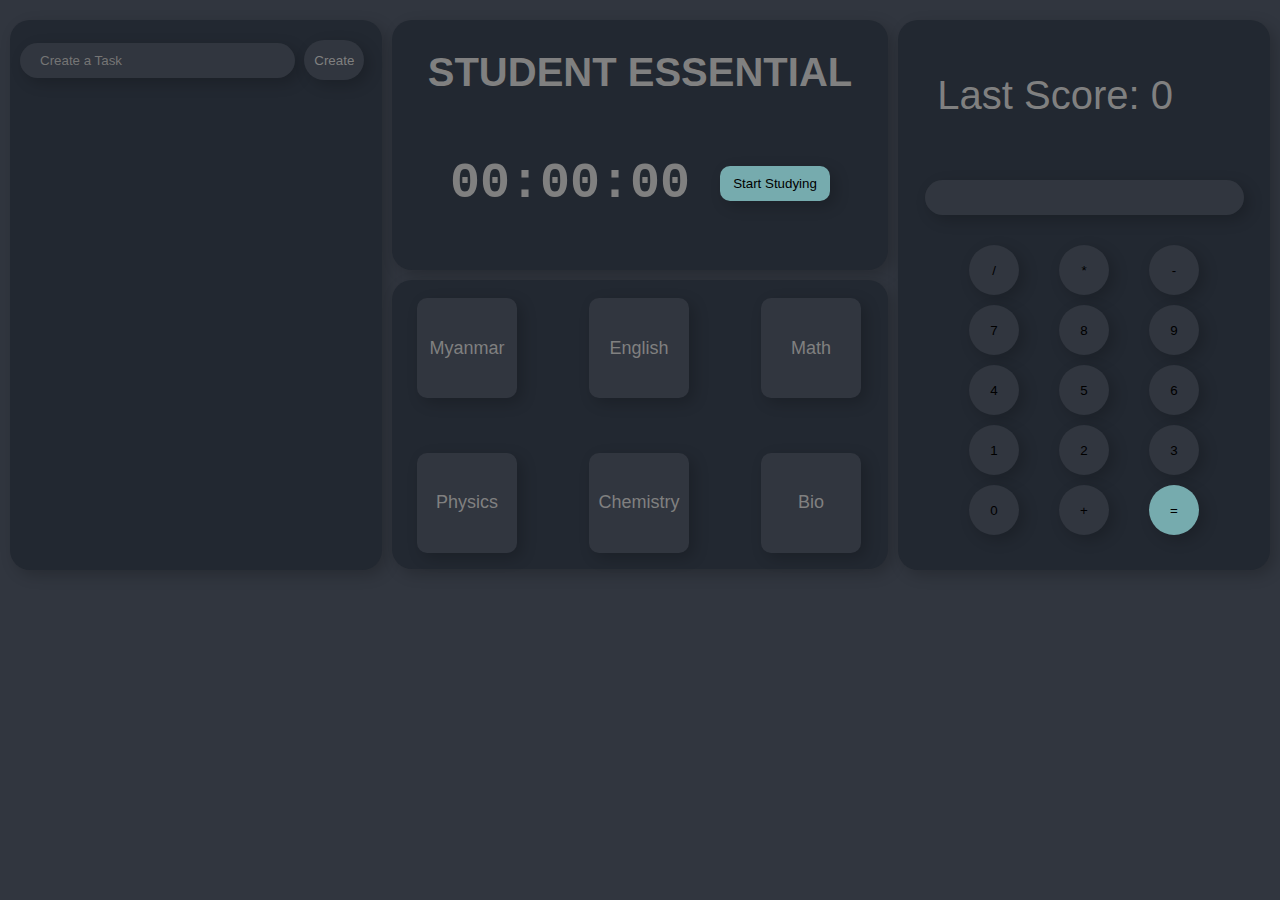
<file: index.html>
<!DOCTYPE html>
<html lang="en">
<head>
    <meta charset="UTF-8">
    <meta name="viewport" content="width=device-width, initial-scale=1.0">
    <link rel="stylesheet" href="style.css">
    <title>Fricking Todo App</title>
</head>
<body>

    <div class="todo-container">
        <div class="todo-input-container">
            <form id="todo-input-form">
                <input class="todo-input" type="text" placeholder="Create a Task" />
                <button class="todo-btn">Create</button>
            </form>
        </div>

        <div class="todo-item-container"></div>
    </div>

    <div class="middle-container">
        <div class="middle-first-container">
            <div class="title-container">
                <h1 class="title">STUDENT ESSENTIAL</h1>
            </div>
            <div class="time-container">
                <h1 class="time">00:00:00</h1> 
                <button class="time-study-btn">Start Studying</button>
            </div>
        </div>

        <div class="middle-second-container">
            <button value="myanmar" class="myanmar subject">Myanmar</button>
            <button value="english" class="english subject">English</button>
            <button value="math" class="math subject">Math</button>
            <button value="physics" class="physics subject">Physics</button>
            <button value="chemistry" class="chemistry subject">Chemistry</button>
            <button value="bio" class="bio subject">Bio</button>
        </div>
    </div>

    <div class="last-container">
        <div class="score-container">
            <p class="score">Last Score: <input type="number" readonly class="score-num" value="0"/></p>
        </div>
        <div class="cal-container">
            <input type="text" class="cal-input" />
            <div class="cal-btn-container">
                <button value="/" class="cal-btn"></button>
                <button value="*" class="cal-btn"></button>
                <button value="-" class="cal-btn"></button>
                <button value="7" class="cal-btn"></button>
                <button value="8" class="cal-btn"></button>
                <button value="9" class="cal-btn"></button>
                <button value="4" class="cal-btn"></button>
                <button value="5" class="cal-btn"></button>
                <button value="6" class="cal-btn"></button>
                <button value="1" class="cal-btn"></button>
                <button value="2" class="cal-btn"></button>
                <button value="3" class="cal-btn"></button>
                <button value="0" class="cal-btn"></button>
                <button value="+" class="cal-btn"></button>
                <button style="background-color: #76ABAE;" value="=" class="cal-answer cal-btn"></button>
            </div>
        </div>
        <!-- <button class="logout-btn">Log out</button> -->
    </div>

    <script src="app.js"></script>
    <script src="calculator.js"></script>
    <script src="stopWatch.js"></script>
</body>
</html>
</file>
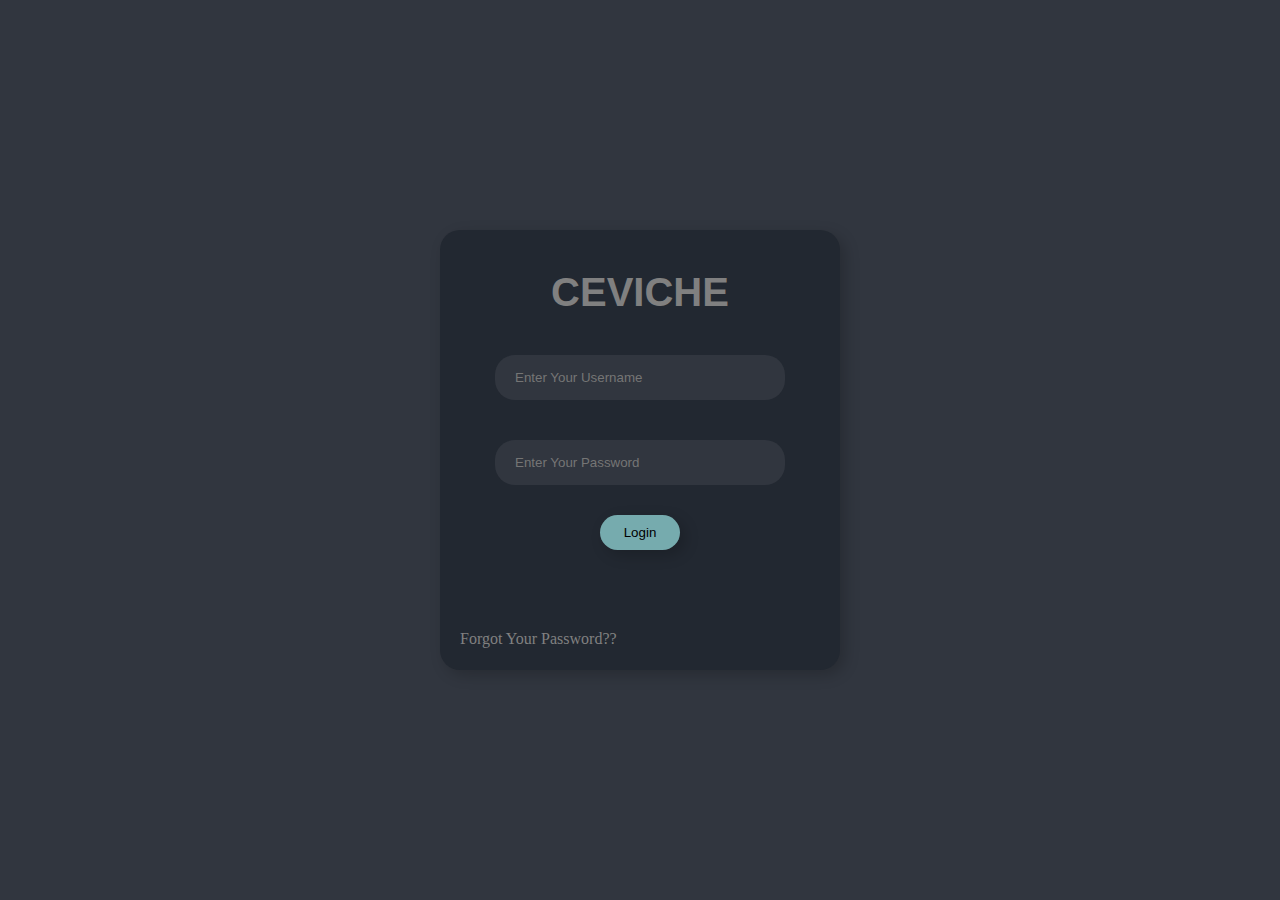
<file: login/login_index.html>
<!DOCTYPE html>
<html lang="en">
<head>
    <meta charset="UTF-8">
    <meta name="viewport" content="width=device-width, initial-scale=1.0">
    <link rel="stylesheet" href="login_style.css">
    <title>Login</title>
</head>
<body>

    <div class="login-container">
        <h1 class="login-title">CEVICHE</h1>
        <form class="login-input-form"></form>
            <div class="login-input-container">
                <input type="text" class="login-input login-input-username" placeholder="Enter Your Username" />
                <input type="password" class="login-input login-input-password" placeholder="Enter Your Password" />
                <button class="login-submit-btn">Login</button>
            </div>
        </form>
        <a class="login-forgot" href="https://r.mtdv.me/videos/coolhuhbruh">Forgot Your Password??</a>
    </div>
    
    
    <script src="login_app.js"></script>
</body>
</html>
</file>
<file: style.css>
* { 
    margin: 0;
    padding: 0;
}

body {
    background-color: #31363F;
    display: flex;
}

.todo-container {
    background-color: #222831;
    width: 30%;
    height: 550px;
    margin-top: 20px;
    margin-left: 10px;
    display: flex;
    flex-direction: column;
    border-radius: 20px;
    box-shadow: 5px 5px 15px rgba(0, 0, 0, 0.2);
}

.todo-input-container {
    margin-top: 20px;
    margin-left: 10px;
}

.todo-input {
    width: 65%;
    height: 35px;
    border-radius: 20px;
    padding-left: 20px;
    padding-right: 20px;
    color: white;
    background-color: #31363F;
    border: none;
    box-shadow: 1px 1px #35374B;
    box-shadow: 5px 5px 15px rgba(0, 0, 0, 0.2)
}

.todo-btn {
    height: 40px;
    background-color: #31363F;
    border: none;
    border-radius: 20px;
    padding-left: 10px;
    padding-right: 10px;
    margin-left: 5px;
    box-shadow: 1px 1px #35374B;   
    color: gray;
    box-shadow: 5px 5px 15px rgba(0, 0, 0, 0.2);
}

.todo-item-container {
    height: 450px;
    margin-top: 20px;
    display: flex;
    flex-direction: column;
    padding-left: 15px;
    padding-right: 15px;
    overflow: auto;
}

.todo-item {
    display: flex;
    flex-direction: row;
    min-height: 35px;
    background-color: #31363F;
    align-items: center;
    padding-left: 20px;
    margin-bottom: 10px;
    box-shadow: 5px 5px 15px rgba(0, 0, 0, 0.2);
}

.todo-item-title {
    width: 80%;
    color: gray;
}

.todo-item-btn {
    width: 20%;
    height: 100%;
    background-color: #76ABAE;
    border: none;
    cursor: pointer;
    transition: all .2s;
}

.todo-item-btn:hover {
    background-color: #50727B;
    transition: all .2s;
}

.middle-container {
    width: 40%;
    display: flex;
    flex-direction: column;
}

.middle-first-container {
    display: flex;
    width: 100%;
    background-color: #222831;
    margin-top: 20px;
    margin-left: 10px;
    height: 250px;
    border-radius: 20px;
    flex-direction: column;
    box-shadow: 5px 5px 15px rgba(0, 0, 0, 0.2);
}

.title-container {
    width: 100%;
    display: flex;
    justify-content: center;
    margin-top: 10px;
    height: 125px;
}

.time-container {
    height: 125;
    width: 100%;
    display: flex;
    justify-content: center;
    align-items: center;
}

.title {
    margin-top: 20px;
    font-size: 40px;
    font-family:'Gill Sans', 'Gill Sans MT', Calibri, 'Trebuchet MS', sans-serif;
    color: gray;
}

.time {
    font-size: 50px;
    font-family: 'Courier New', Courier, monospace;
    color: gray;
}

.time-study-btn {
    margin-left: 30px;
    border: none;
    width: 110px;
    height: 35px;
    background-color: #76ABAE;
    border-radius: 10px;
    padding-left: 10px;
    padding-right: 10px;
    box-shadow: 5px 5px 15px rgba(0, 0, 0, 0.2);
    transition: all .3s;
}

.time-study-btn:hover {
    background-color: #50727B;
    transition: all .3s;
}

.middle-second-container {
    display: grid;
    grid-template-columns: repeat(3, 1fr);
    gap: 20px;
    width: 100%;
    background-color: #222831;
    height: 289px;
    margin-left: 10px;
    margin-top: 10px;
    border-radius: 20px;
    box-shadow: 5px 5px 15px rgba(0, 0, 0, 0.2);
}

.subject {
    width: 100px;
    height: 100px;
    margin-left: 25px;
    margin-top: 18px;
    background-color: #31363F;
    border: none;
    box-shadow: 5px 5px 15px rgba(0, 0, 0, 0.2);
    border-radius: 10px;
    color: gray;
    font-size: 18px;
}

.subject:hover {
    transform: translateY(-3px);
    transition: all .3s;
}

.last-container {
    width: 30%;
    background-color: #222831;
    margin-right: 10px;
    margin-left: 20px;
    margin-top: 20px;
    border-radius: 20px;
    box-shadow: 5px 5px 15px rgba(0, 0, 0, 0.2);
}

.score-container {
    height: 150px;
    display: flex;
    justify-content: center;
    align-items: center;
}

.score {
    font-size: 40px;
    font-family:'Gill Sans', 'Gill Sans MT', Calibri, 'Trebuchet MS', sans-serif;
    color: gray;
}

.score-num {
    background-color: #222831;
    border: none;
    font-size: 40px;
    font-family:'Gill Sans', 'Gill Sans MT', Calibri, 'Trebuchet MS', sans-serif;
    color: gray;
    width: 80px;    
}

.logout-btn {
    width: 70px;
    height: 35px;
    border-radius: 10px;
    border: none;
    background-color: #76ABAE;
    box-shadow: 5px 5px 15px rgba(0, 0, 0, 0.2);
}

.cal-container {
    display: flex;
    flex-direction: column;
    margin-top: 10px;
    align-items: center;
}

.cal-input {
    background-color: #31363F;
    border: none;
    width: 75%;
    height: 35px;
    color: gray;
    border-radius: 20px;
    box-shadow: 5px 5px 15px rgba(0, 0, 0, 0.2);
    margin-bottom: 30px;
    padding-left: 20px;
    padding-right: 20px;
    font-size: 30px;
}

.cal-btn-container {
    display: grid;
    grid-template-columns: repeat(3, 1fr);
    column-gap: 40px;
    row-gap: 10px;
}

.cal-btn {
    border-radius: 100px;
    width: 50px;
    height: 50px;
    background-color: #31363F;
    border: none;
    box-shadow: 5px 5px 15px rgba(0, 0, 0, 0.2);
}
</file>
<file: login/login_style.css>
* {
    margin: 0;
    padding: 0;
}

body {
    background-color: #31363F;
    display: flex;
    height: 100vh;
    justify-content: center;
    align-items: center;
}

.login-container {
    background-color: #222831;
    width: 400px;
    height: 400px;
    border-radius: 20px;
    box-shadow: 5px 5px 15px rgba(0, 0, 0, 0.2);
    padding-top: 40px;
}

.login-title {
    text-align: center;
    color: gray;
    font-size: 40px;
    font-family: 'Gill Sans', 'Gill Sans MT', Calibri, 'Trebuchet MS', sans-serif;
}

.login-input-container {
    display: flex;
    flex-direction: column;
}

.login-input {
    width: 250px;
    height: 45px;
    align-self: center;
    margin-top: 40px;
    border-radius: 20px;
    border: none;
    background-color: #31363F;
    color: gray;
    padding-left: 20px;
    padding-right: 20px;
}

.login-submit-btn {
    margin-top: 30px;
    width: 80px;
    height: 35px;
    border-radius: 30px;
    background-color: #76ABAE;
    border: none;
    box-shadow: 5px 5px 15px rgba(0, 0, 0, 0.2);
    align-self: center;
    margin-bottom: 80px;
}

.login-forgot {
    text-decoration: none;
    margin-left: 20px;
    color: gray;
}
</file>
